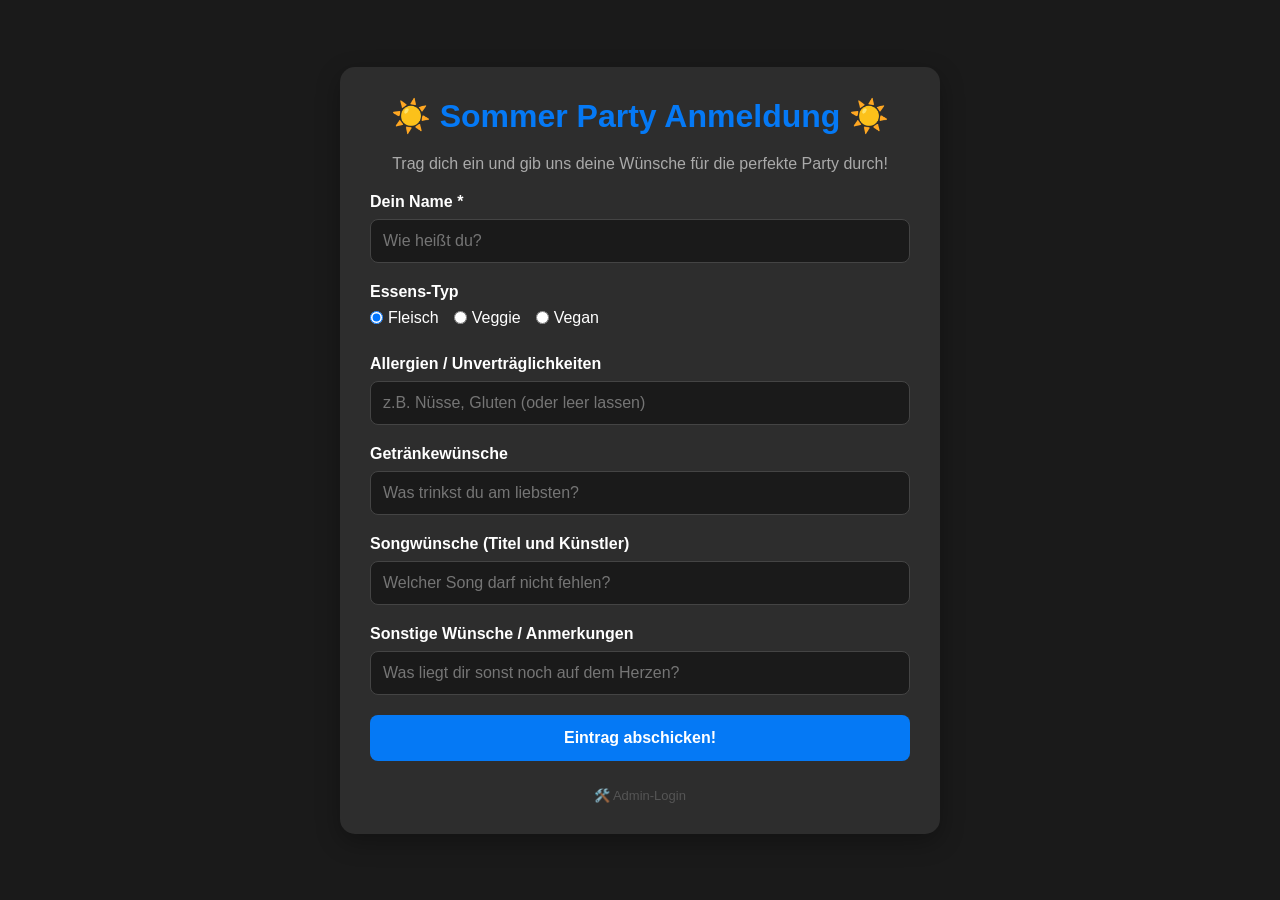
<file: index.html>
<!DOCTYPE html>
<html lang="de">
<head>
    <meta charset="UTF-8">
    <meta name="viewport" content="width=device-width, initial-scale=1.0">
    <title>Sommerparty Anmeldung</title>
    <link rel="stylesheet" href="style.css">
</head>
<body>
    <div class="container">
        <h1>☀️ Sommer Party Anmeldung ☀️</h1>

        <p style="text-align: center; margin-bottom: 20px; color: #aaa;">Trag dich ein und gib uns deine Wünsche für die perfekte Party durch!</p>
        
        <form id="partyForm">
            <div class="form-group">
                <label for="name">Dein Name *</label>
                <input type="text" id="name" required placeholder="Wie heißt du?">
            </div>

            <div class="form-group">
                <label>Essens-Typ</label>
                <div class="radio-group">
                    <label><input type="radio" name="typ" value="Fleisch" checked> Fleisch</label>
                    <label><input type="radio" name="typ" value="Vegetarisch"> Veggie</label>
                    <label><input type="radio" name="typ" value="Vegan"> Vegan</label>
                </div>
            </div>

            <div class="form-group">
                <label for="allergien">Allergien / Unverträglichkeiten</label>
                <input type="text" id="allergien" placeholder="z.B. Nüsse, Gluten (oder leer lassen)">
            </div>

            <div class="form-group">
                <label for="getraenke">Getränkewünsche</label>
                <input type="text" id="getraenke" placeholder="Was trinkst du am liebsten?">
            </div>

            <div class="form-group">
                <label for="songs">Songwünsche (Titel und Künstler)</label>
                <input type="text" id="songs" placeholder="Welcher Song darf nicht fehlen?">
            </div>

            <div class="form-group">
                <label for="wuensche">Sonstige Wünsche / Anmerkungen</label>
                <input type="text" id="wuensche" placeholder="Was liegt dir sonst noch auf dem Herzen?">
            </div>

            <button type="submit" id="submitBtn">Eintrag abschicken!</button>
        </form>

        <div style="text-align: center; margin-top: 25px;">
            <a href="admin.html" style="color: #555; text-decoration: none; font-size: 13px; transition: color 0.2s;" onmouseover="this.style.color='#ff6b35'" onmouseout="this.style.color='#555'">🛠️ Admin-Login</a>
        </div>
    </div>

    <script>
        // Deine funktionierende Web-App-URL bleibt unangetastet
        const SCRIPT_URL = "https://script.google.com/macros/s/AKfycbwtLsq0eaj2aFetdlM2VhQHF2FbEiVxxkHOaLttshtHp6y4UzIpUH6VewWVAs3leJIm/exec";

        // COUNTDOWN SCRIPT (Ziel: Freitag, 12. Juni 2026, 17:00 Uhr)
        const targetDate = new Date("June 12, 2026 17:00:00").getTime();

        const countdownInterval = setInterval(function() {
            const now = new Date().getTime();
            const difference = targetDate - now;

            // Zeitberechnungen für Tage, Stunden, Minuten und Sekunden
            const days = Math.floor(difference / (1000 * 60 * 60 * 24));
            const hours = Math.floor((difference % (1000 * 60 * 60 * 24)) / (1000 * 60 * 60));
            const minutes = Math.floor((difference % (1000 * 60 * 60)) / (1000 * 60));
            const seconds = Math.floor((difference % (1000 * 60)) / 1000);

            // Führende Nullen hinzufügen, damit es sauber aussieht
            const dDisplay = days < 10 ? "0" + days : days;
            const hDisplay = hours < 10 ? "0" + hours : hours;
            const mDisplay = minutes < 10 ? "0" + minutes : minutes;
            const sDisplay = seconds < 10 ? "0" + seconds : seconds;

            // Text in die Box schreiben
            document.getElementById("countdown").innerHTML = dDisplay + "d " + hDisplay + "h " + mDisplay + "m " + sDisplay + "s";
            
        // FORMULAR-SENDESCRIPT
        document.getElementById('partyForm').addEventListener('submit', function(e) {
            e.preventDefault();
            const btn = document.getElementById('submitBtn');
            btn.disabled = true;
            btn.innerText = "Wird gesendet...";

            const data = {
                name: document.getElementById('name').value,
                typ: document.querySelector('input[name="typ"]:checked').value,
                allergien: document.getElementById('allergien').value || "Keine",
                getraenke: document.getElementById('getraenke').value || "Keine besonderen",
                songs: document.getElementById('songs').value || "Keine",
                wuensche: document.getElementById('wuensche').value || "Keine"
            };

            fetch(SCRIPT_URL, {
                method: 'POST',
                mode: 'no-cors',
                cache: 'no-cache',
                headers: { 'Content-Type': 'application/json' },
                body: JSON.stringify(data)
            }).then(() => {
                alert('Danke! Deine Wünsche wurden gespeichert. 🔥');
                document.getElementById('partyForm').reset();
                btn.disabled = false;
                btn.innerText = "Eintrag abschicken!";
            }).catch(err => {
                alert('Fehler beim Senden. Versuch es nochmal!');
                console.error(err);
                btn.disabled = false;
                btn.innerText = "Eintrag abschicken!";
            });
        });
    </script>
</body>
</html>
</file>
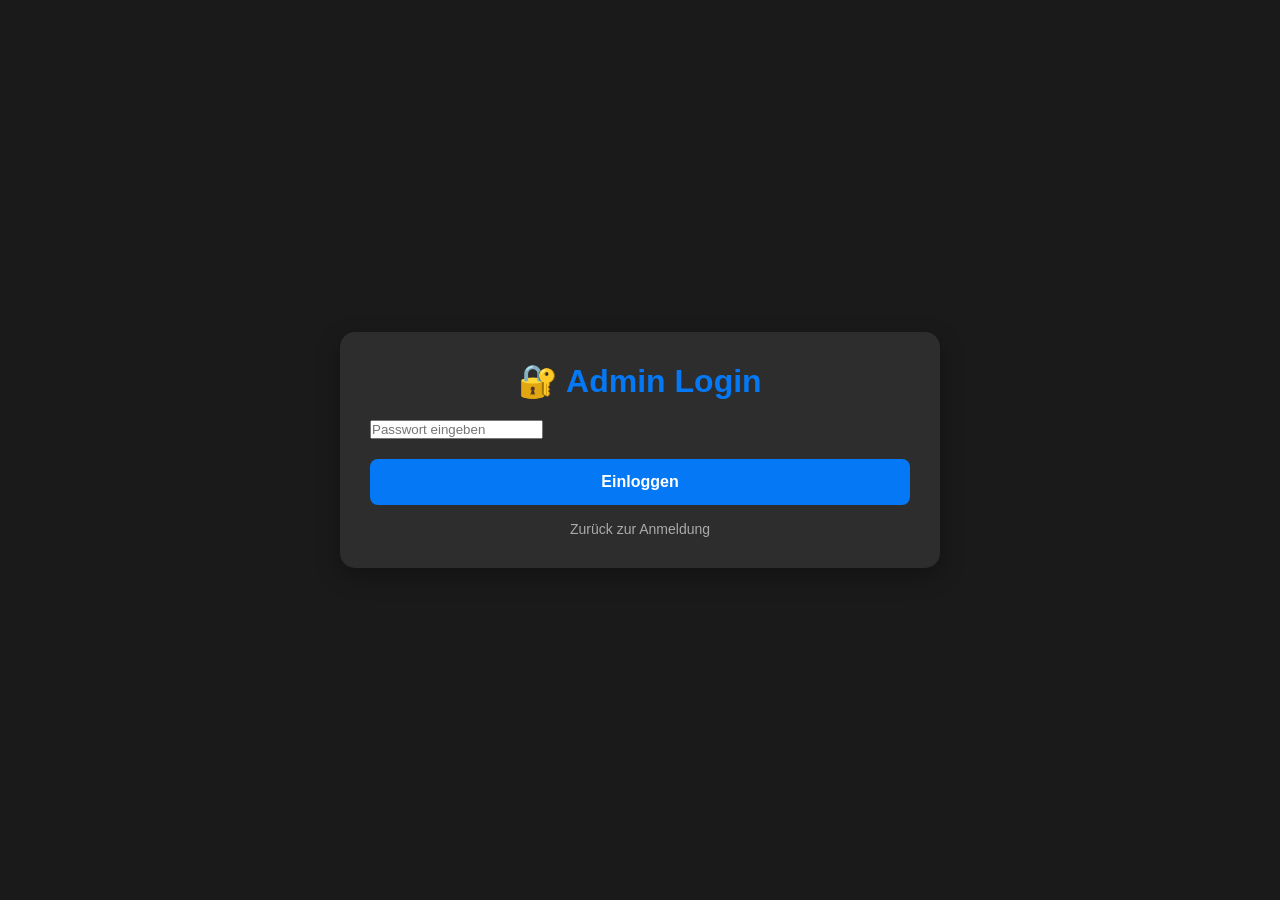
<file: admin.html>
<!DOCTYPE html>
<html lang="de">
<head>
    <meta charset="UTF-8">
    <meta name="viewport" content="width=device-width, initial-scale=1.0">
    <title>Admin Dashboard</title>
    <link rel="stylesheet" href="style.css">
</head>
<body>
    <!-- Login Maske -->
    <div id="loginArea" class="container">
        <h1>🔐 Admin Login</h1>
        <div class="form-group">
            <input type="password" id="passwordField" placeholder="Passwort eingeben">
        </div>
        <button onclick="checkPassword()">Einloggen</button>
        <div style="text-align: center; margin-top: 15px;">
            <a href="index.html" style="color: #aaa; text-decoration: none; font-size: 14px;">Zurück zur Anmeldung</a>
        </div>
    </div>

    <!-- Dashboard -->
    <div id="dashboardArea" class="container hidden" style="max-width: 800px;">
        <div style="display: flex; justify-content: space-between; align-items: center; margin-bottom: 20px;">
            <h1 style="margin: 0; text-align: left;">📊 Party-Auswertung</h1>
            <button onclick="logout()" style="width: auto; padding: 8px 15px; background-color: #444; font-size: 14px;">Abmelden</button>
        </div>
        
        <div class="filter-buttons">
            <button class="filter-btn active" onclick="setFilter('alle', this)">Alle Infos</button>
            <button class="filter-btn" onclick="setFilter('allergien', this)">⚠️ Allergien</button>
            <button class="filter-btn" onclick="setFilter('getraenke', this)">🍹 Getränke</button>
            <button class="filter-btn" onclick="setFilter('songs', this)">🎵 Songs</button>
            <button class="filter-btn" onclick="setFilter('wuensche', this)">✨ Wünsche</button>
        </div>

        <div id="loading" style="text-align:center;">Lade Daten aus Google Sheets...</div>
        <div id="dataList" class="data-list"></div>
    </div>

    <script>
        const ADMIN_PASSWORD = "grillmeister2026"; 
        const SCRIPT_URL = "https://script.google.com/macros/s/AKfycbwtLsq0eaj2aFetdlM2VhQHF2FbEiVxxkHOaLttshtHp6y4UzIpUH6VewWVAs3leJIm/exec"; 
        let allData = [];
        let currentFilter = 'alle';

        // Session-Check beim Laden der Seite
        window.onload = function() {
            if (sessionStorage.getItem('isAdminLoggedIn') === 'true') {
                document.getElementById('loginArea').classList.add('hidden');
                document.getElementById('dashboardArea').classList.remove('hidden');
                loadData();
            }
        }

        function checkPassword() {
            const input = document.getElementById('passwordField').value;
            if(input === ADMIN_PASSWORD) {
                sessionStorage.setItem('isAdminLoggedIn', 'true');
                document.getElementById('loginArea').classList.add('hidden');
                document.getElementById('dashboardArea').classList.remove('hidden');
                loadData();
            } else {
                alert('Falsches Passwort!');
            }
        }

        function logout() {
            sessionStorage.removeItem('isAdminLoggedIn');
            document.getElementById('dashboardArea').classList.add('hidden');
            document.getElementById('loginArea').classList.remove('hidden');
            document.getElementById('passwordField').value = "";
        }

        function loadData() {
            document.getElementById('loading').classList.remove('hidden');
            document.getElementById('loading').innerText = "Lade Daten aus Google Sheets...";
            fetch(SCRIPT_URL)
            .then(res => res.json())
            .then(data => {
                allData = data;
                document.getElementById('loading').classList.add('hidden');
                renderData(currentFilter);
            })
            .catch(err => {
                document.getElementById('loading').innerText = "Fehler beim Laden der Daten.";
                console.error(err);
            });
        }

        function renderData(filter) {
            const list = document.getElementById('dataList');
            list.innerHTML = "";

            // LocalStorage Keys für Abgehakt und Gelöscht abrufen
            const checkedItems = JSON.parse(localStorage.getItem('checkedGuests') || "[]");
            const deletedItems = JSON.parse(localStorage.getItem('deletedGuests') || "[]");

            // Filtere Einträge heraus, die auf der clientseitigen Blacklist stehen
            const visibleData = allData.filter(gast => !deletedItems.includes(gast.zeitstempel));

            if(visibleData.length === 0) {
                list.innerHTML = "<p style='text-align:center; color:#aaa;'>Noch keine Anmeldungen vorhanden.</p>";
                return;
            }

            visibleData.forEach(gast => {
                const isChecked = checkedItems.includes(gast.zeitstempel);
                
                const item = document.createElement('div');
                item.className = "data-item";
                if (isChecked) {
                    item.style.opacity = "0.4";
                    item.style.borderLeftColor = "#555";
                }
                
                let content = `
                    <div style="display: flex; justify-content: space-between; align-items: flex-start;">
                        <h3 style="${isChecked ? 'text-decoration: line-through; color: #888;' : ''}">${gast.name} (${gast.typ})</h3>
                        <div style="display: flex; gap: 8px;">
                            <button onclick="toggleCheck('${gast.zeitstempel}')" style="width:auto; padding: 4px 8px; font-size: 12px; background-color: ${isChecked ? '#555' : '#28a745'}">
                                ${isChecked ? '↩️' : '✅'}
                            </button>
                            <button onclick="deleteItem('${gast.zeitstempel}')" style="width:auto; padding: 4px 8px; font-size: 12px; background-color: #dc3545">❌</button>
                        </div>
                    </div>
                `;
                
                if (filter === 'alle') {
                    content += `<p><strong>Allergien:</strong> ${gast.allergien}</p>`;
                    content += `<p><strong>Getränke:</strong> ${gast.getraenke}</p>`;
                    content += `<p><strong>Songs:</strong> ${gast.songs}</p>`;
                    content += `<p><strong>Wünsche:</strong> ${gast.wuensche}</p>`;
                } else if (filter === 'allergien') {
                    content += `<p>⚠️ <strong>Allergien:</strong> ${gast.allergien}</p>`;
                } else if (filter === 'getraenke') {
                    content += `<p>🍹 <strong>Getränke:</strong> ${gast.getraenke}</p>`;
                } else if (filter === 'songs') {
                    content += `<p>🎵 <strong>Songs:</strong> ${gast.songs}</p>`;
                } else if (filter === 'wuensche') {
                    content += `<p>✨ <strong>Sonstige Wünsche:</strong> ${gast.wuensche}</p>`;
                }

                item.innerHTML = content;
                list.appendChild(item);
            });
        }

        function toggleCheck(id) {
            let checkedItems = JSON.parse(localStorage.getItem('checkedGuests') || "[]");
            if (checkedItems.includes(id)) {
                checkedItems = checkedItems.filter(item => item !== id);
            } else {
                checkedItems.push(id);
            }
            localStorage.setItem('checkedGuests', JSON.stringify(checkedItems));
            renderData(currentFilter);
        }

        function deleteItem(id) {
            if(confirm("Möchtest du diesen Eintrag wirklich aus der Ansicht löschen?")) {
                let deletedItems = JSON.parse(localStorage.getItem('deletedGuests') || "[]");
                deletedItems.push(id);
                localStorage.setItem('deletedGuests', JSON.stringify(deletedItems));
                renderData(currentFilter);
            }
        }

        function setFilter(filter, btn) {
            currentFilter = filter;
            document.querySelectorAll('.filter-btn').forEach(b => b.classList.remove('active'));
            btn.classList.add('active');
            renderData(filter);
        }
    </script>
</body>
</html>
</file>
<file: style.css>
:root {
    --bg-color: #1a1a1a;
    --card-bg: #2d2d2d;
    --text-color: #ffffff;
    --accent-color: #0579f5;
    --accent-hover: #3694f7;
}

* {
    box-sizing: border-box;
    margin: 0;
    padding: 0;
    font-family: 'Segoe UI', Tahoma, Geneva, Verdana, sans-serif;
}

body {
    background-color: var(--bg-color);
    color: var(--text-color);
    padding: 20px;
    display: flex;
    justify-content: center;
    align-items: center;
    min-height: 100vh;
}

.container {
    background-color: var(--card-bg);
    padding: 30px;
    border-radius: 15px;
    box-shadow: 0 8px 24px rgba(0,0,0,0.3);
    width: 100%;
    max-width: 600px;
}

h1, h2 {
    text-align: center;
    margin-bottom: 20px;
    color: var(--accent-color);
}

.form-group {
    margin-bottom: 20px;
}

label {
    display: block;
    margin-bottom: 8px;
    font-weight: 600;
}

input[type="text"], textarea, select {
    width: 100%;
    padding: 12px;
    border: 1px solid #444;
    background-color: #1a1a1a;
    color: #fff;
    border-radius: 8px;
    font-size: 16px;
}

input[type="text"]:focus, textarea:focus, select:focus {
    outline: none;
    border-color: var(--accent-color);
}

.radio-group {
    display: flex;
    gap: 15px;
    margin-top: 5px;
}

.radio-group label {
    font-weight: normal;
    display: flex;
    align-items: center;
    gap: 5px;
    cursor: pointer;
}

button {
    width: 100%;
    padding: 14px;
    background-color: var(--accent-color);
    border: none;
    color: white;
    font-size: 16px;
    font-weight: bold;
    border-radius: 8px;
    cursor: pointer;
    transition: background 0.2s;
}

button:hover {
    background-color: var(--accent-hover);
}

.filter-buttons {
    display: flex;
    gap: 10px;
    margin-bottom: 20px;
    flex-wrap: wrap;
}

.filter-btn {
    flex: 1;
    min-width: 100px;
    background-color: #444;
    padding: 10px;
    font-size: 14px;
    border: none;
    color: white;
    border-radius: 5px;
    cursor: pointer;
}

.filter-btn.active {
    background-color: var(--accent-color);
}

.data-list {
    margin-top: 20px;
}

.data-item {
    background: #1a1a1a;
    padding: 15px;
    border-radius: 8px;
    margin-bottom: 10px;
    border-left: 4px solid var(--accent-color);
}

.data-item h3 {
    color: var(--accent-color);
    margin-bottom: 5px;
}

.hidden {
    display: none !important;
}
</file>
